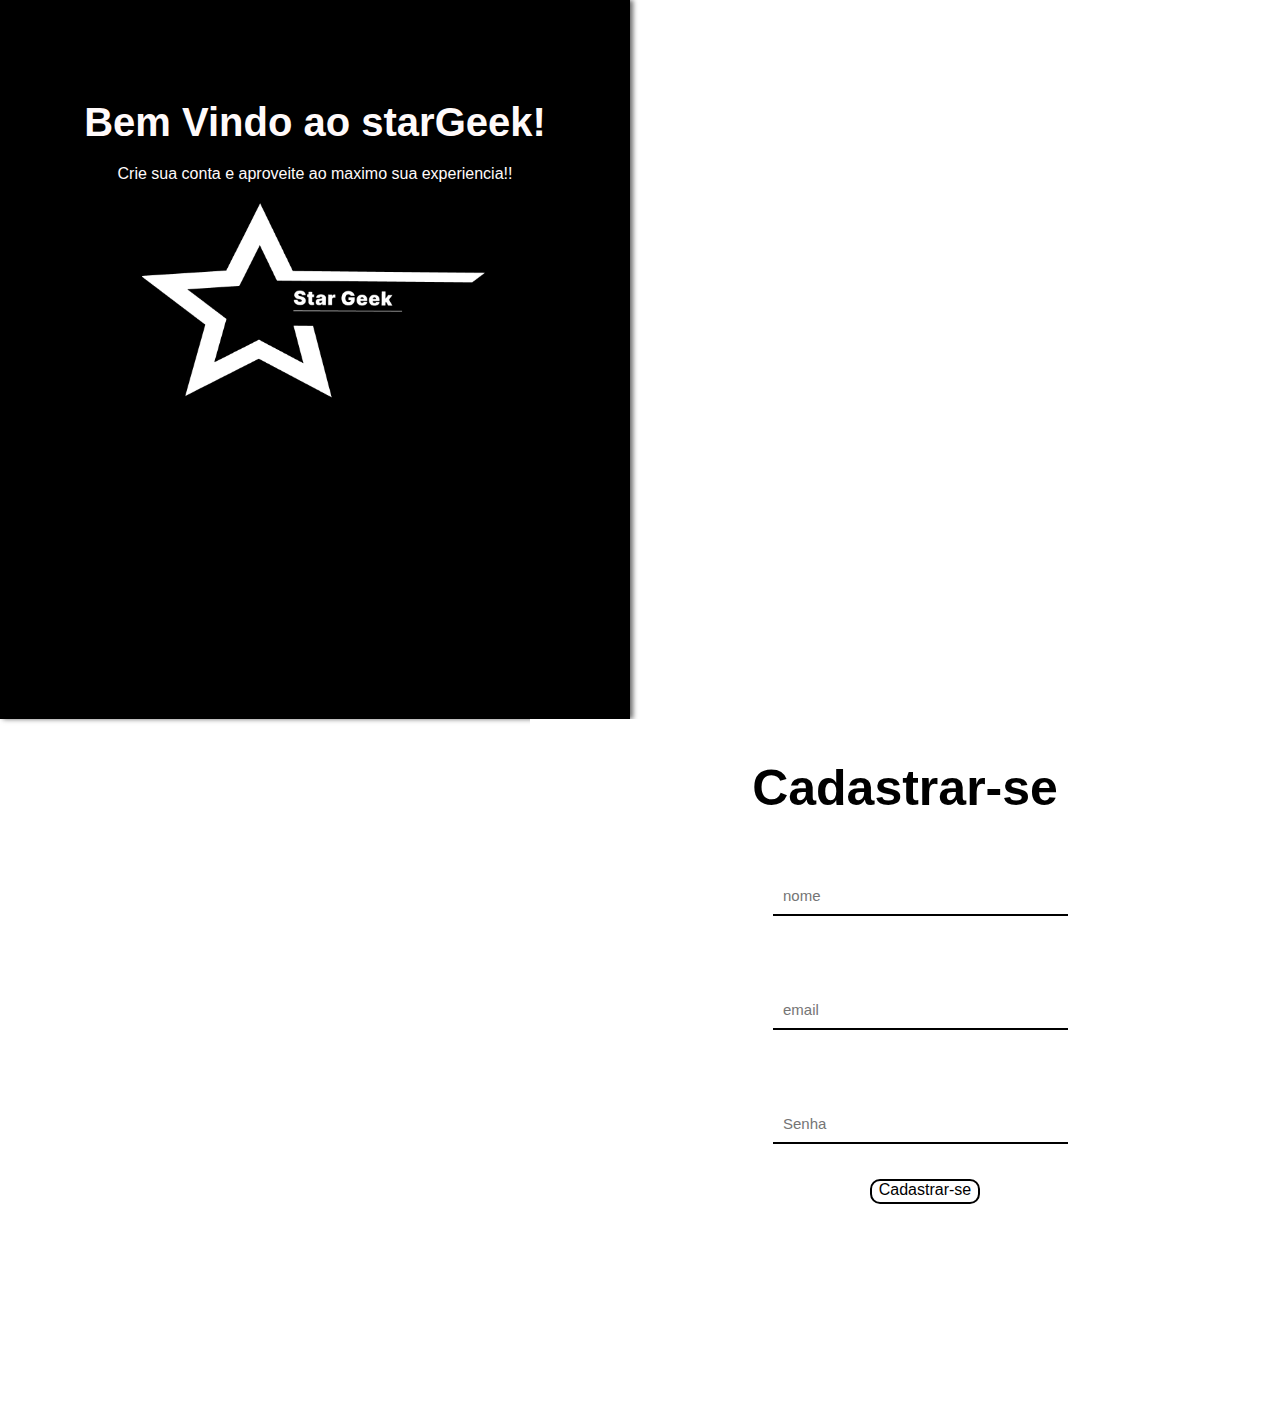
<file: StarGeek copy/cadastro.html>
<!DOCTYPE html>
<html lang="en">
<head>
    <meta charset="UTF-8">
    <meta http-equiv="X-UA-Compatible" content="IE=edge">
    <meta name="viewport" content="width=device-width, initial-scale=1.0">
    <link rel="stylesheet" href="CSS/cadas.css">
    <title>Document</title>
    <link rel="icon" href="img/StarGeeklogo.png">
    <script defer src="starGeek.js"></script>

</head>
<body>

    <section class="certin">
<div class="esquerda">
    
<h1 class="letra">Bem Vindo ao starGeek!</h1>

<p class="letr"> Crie sua conta e aproveite ao maximo sua experiencia!!</p>

<img src="img\StarGeeklogo.png" class="log">
</div>


<div class="direita">

    <h1 class="cada">Cadastrar-se</h1>

     <input type="text" id="nome" placeholder="nome" class="inputa">
     <input type="email" id="email" placeholder="email" class="inputa">
     <input type="password" id="senha" placeholder="Senha" class="inputa">

     <a href="#" onclick="Cadastrar()" class="bota">Cadastrar-se</a>
 
</div>
</section>
</body>
</html>
</file>
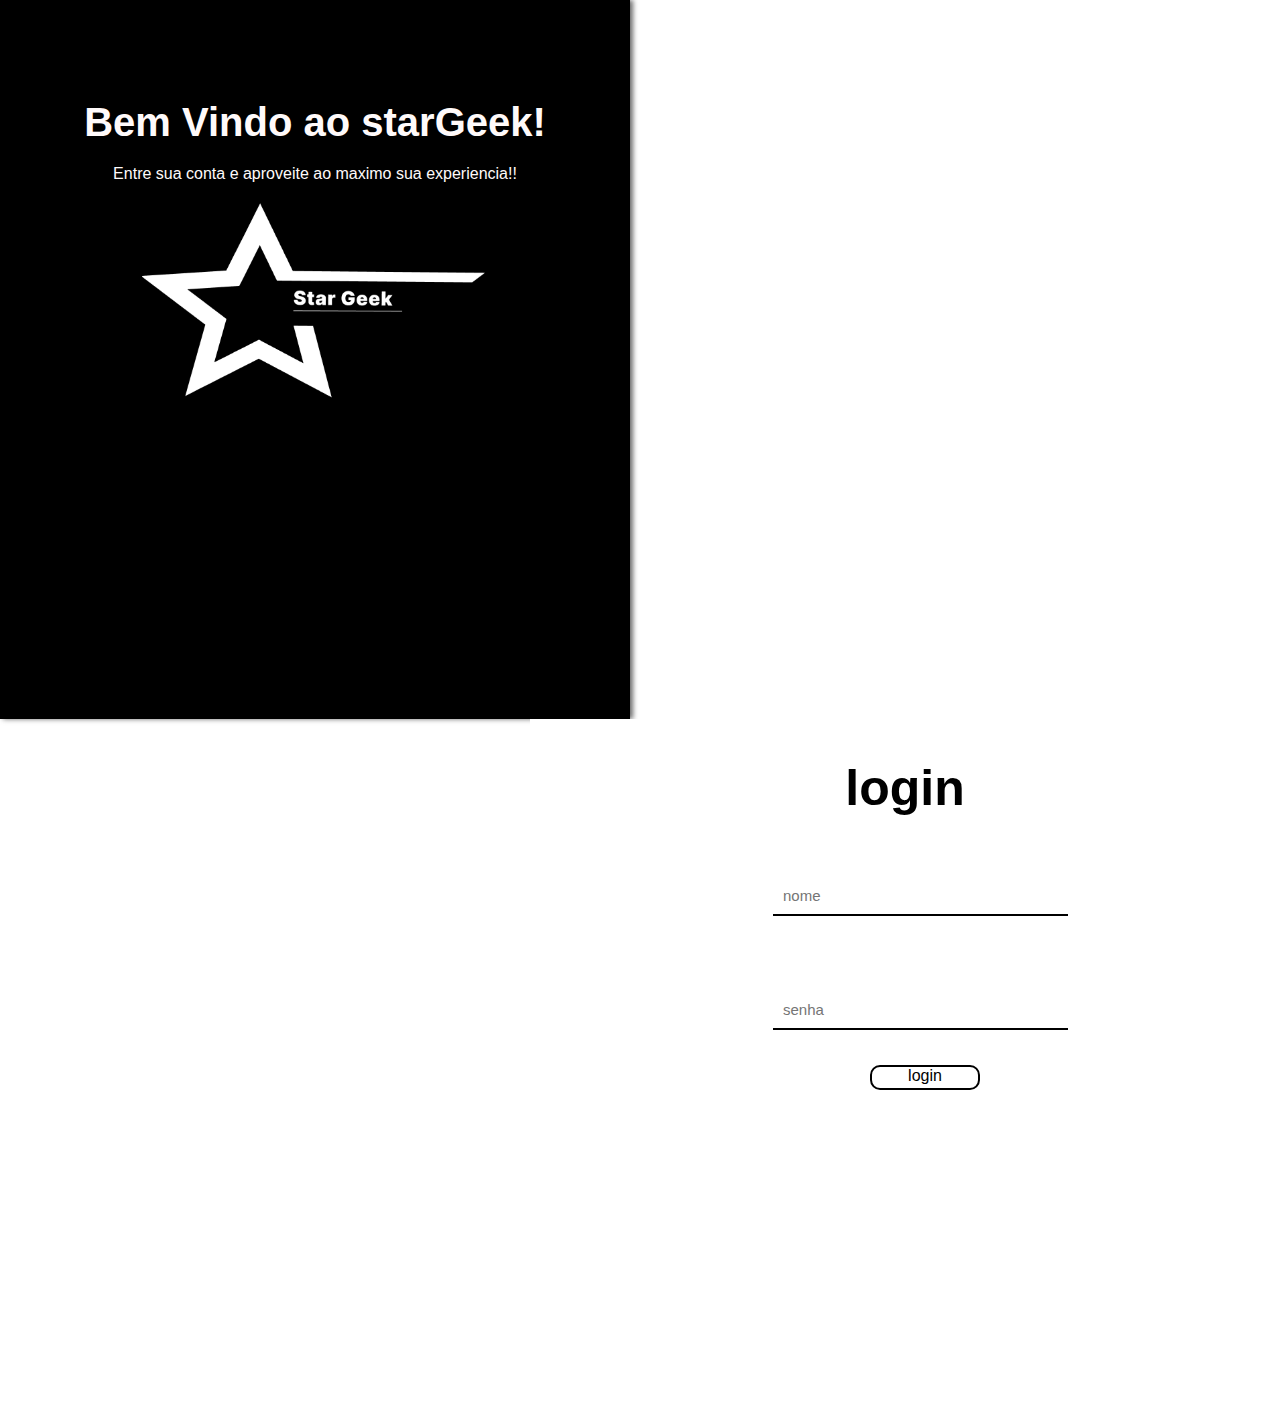
<file: StarGeek copy/login.html>
<!DOCTYPE html>
<html lang="en">
<head>
    <meta charset="UTF-8">
    <meta http-equiv="X-UA-Compatible" content="IE=edge">
    <meta name="viewport" content="width=device-width, initial-scale=1.0">
    <link rel="stylesheet" href="CSS/cadas.css">
    <title>Document</title>
    <link rel="icon" href="img/StarGeeklogo.png">
    <script defer src="starGeek.js"></script>

</head>
<body>

    <section class="certin">
<div class="esquerda">
    
<h1 class="letra">Bem Vindo ao starGeek!</h1>

<p class="letr"> Entre <em></em> sua conta e aproveite ao maximo sua experiencia!!</p>

<img src="img\StarGeeklogo.png" class="log">
</div>


<div class="direita">

    <h1 class="cada">login</h1>

     <input type="text" id="nome" placeholder="nome" class="inputa">
     <input type="password" id="senha" placeholder="senha" class="inputa">

     <a href="#" onclick="login()" class="bota">login</a>
</div>
</section>
</body>
</html>
</file>
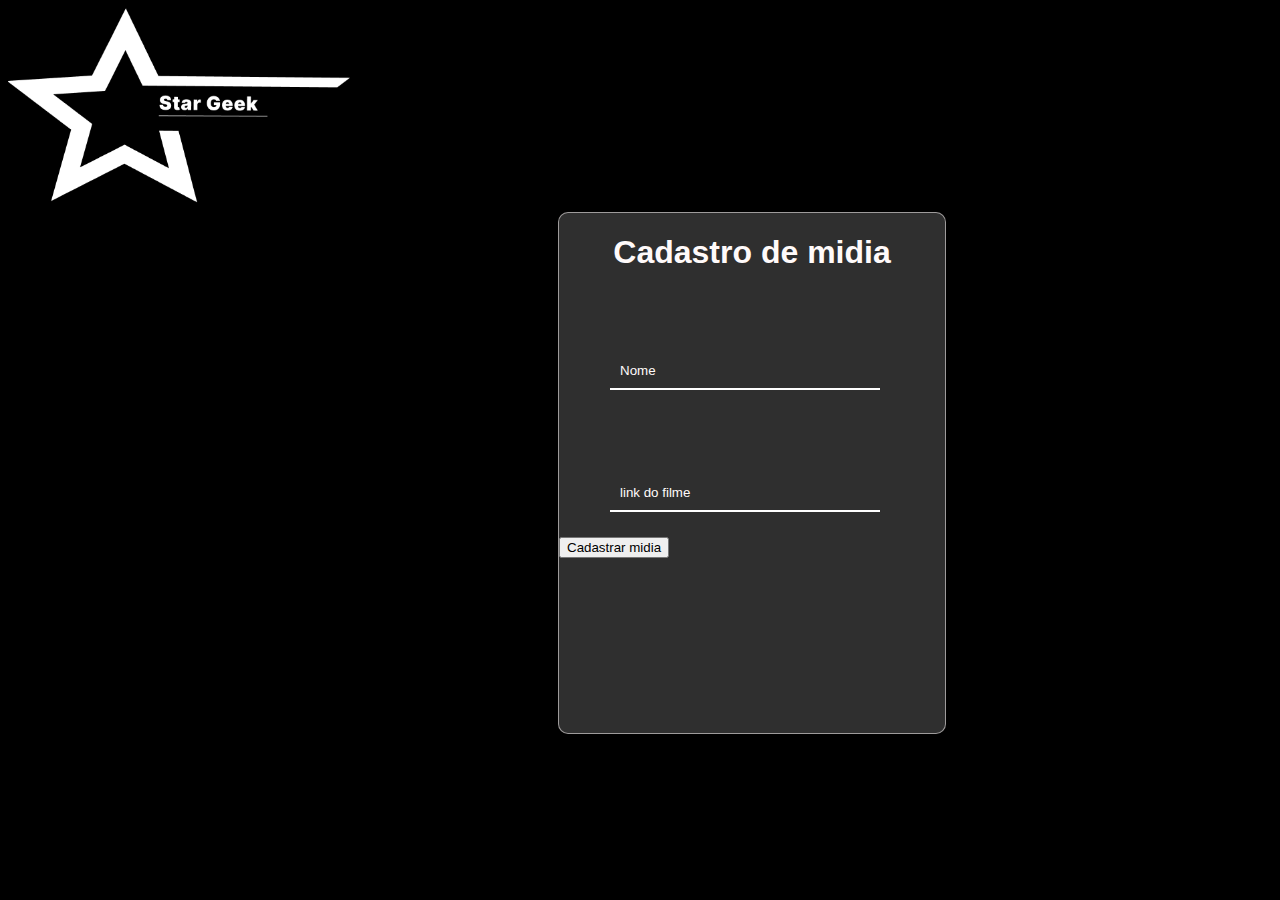
<file: StarGeek copy/midia.html>
<!DOCTYPE html>
<html lang="en">
<head>
    <meta charset="UTF-8">
    <meta http-equiv="X-UA-Compatible" content="IE=edge">
    <meta name="viewport" content="width=device-width, initial-scale=1.0">
    <link rel="stylesheet" href="CSS/midia.css">
    <script src="starGeek.js"></script>
    <title>Star Geek</title>
    <link rel="icon" href="img/StarGeeklogo.png">
</head>
<body>
    <img src="img/StarGeeklogo.png" alt="" class="logo">

    <div class="box">
     <h1 class="cen">Cadastro de midia</h1>

     <input  id="nome" type="text" placeholder="Nome" class="log">
     <input id="link" type="text" placeholder="link do filme" class="log">
     

    <button onclick="Gerar()">Cadastrar midia</button>
    </div>
</body>
</html>
</file>
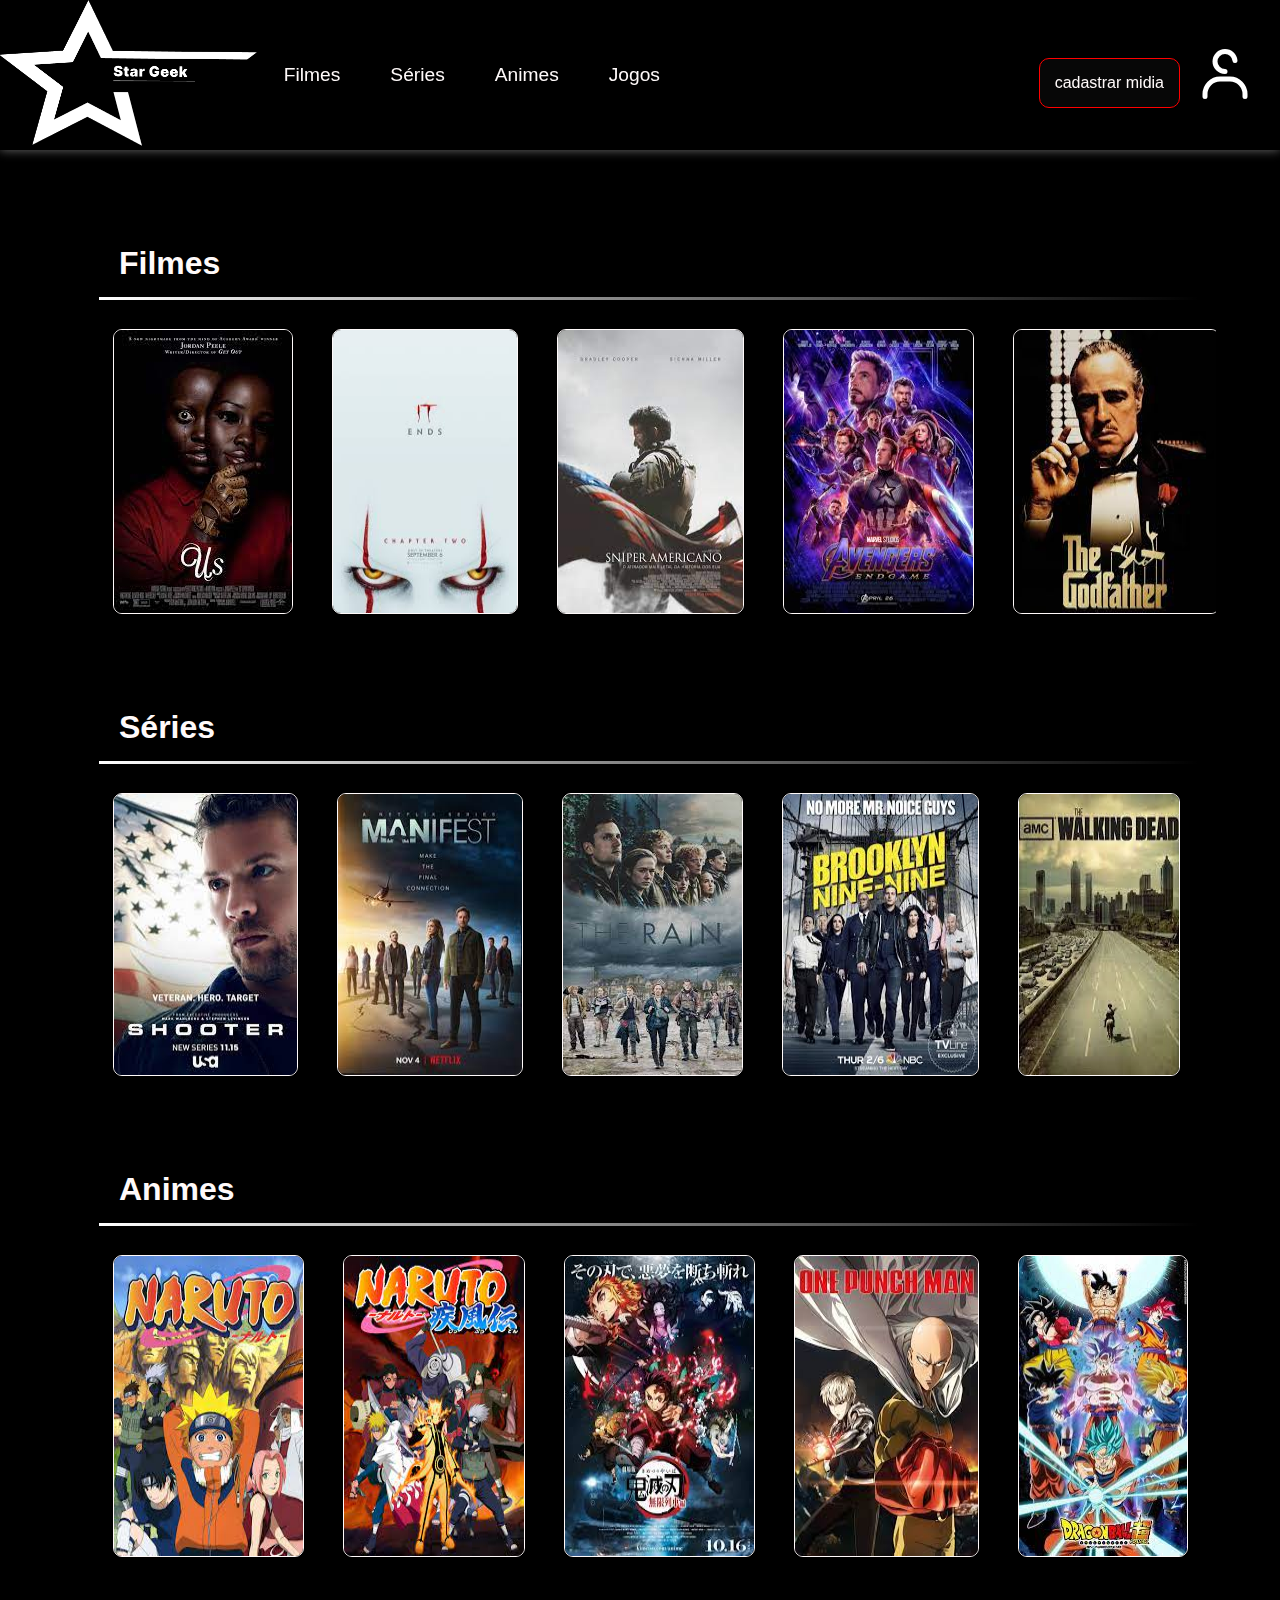
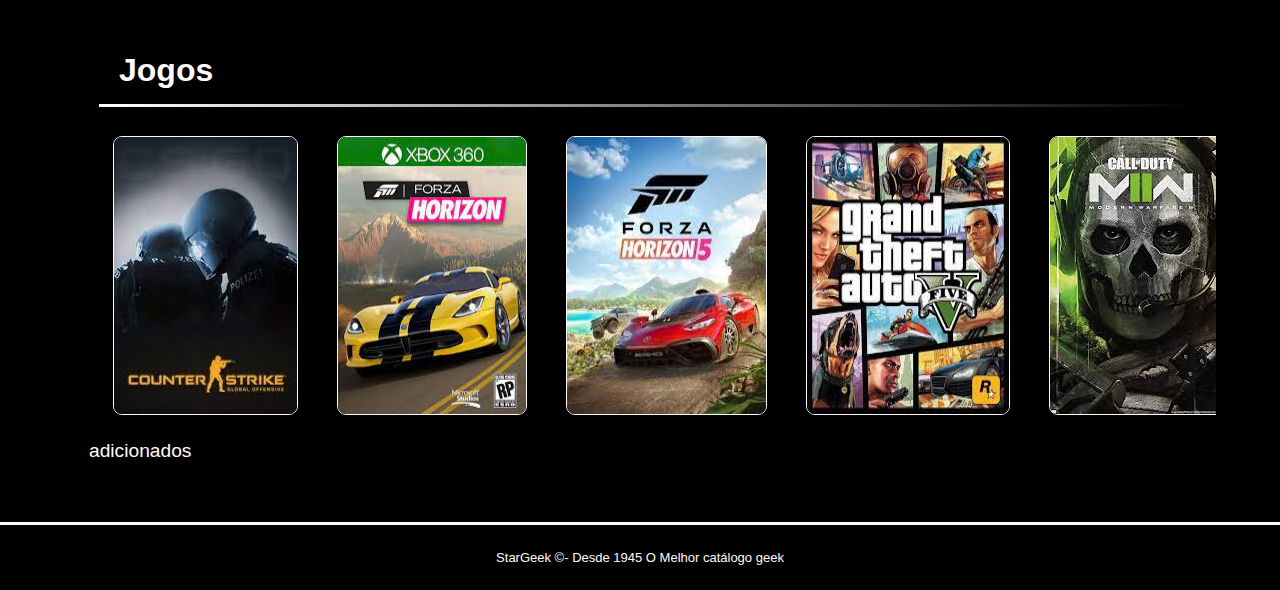
<file: StarGeek copy/principal.html>
<!DOCTYPE html>
<html lang="en">

<head>
    <meta charset="UTF-8">
    <meta http-equiv="X-UA-Compatible" content="IE=edge">
    <meta name="viewport" content="width=device-width, initial-scale=1.0">
    <link rel="stylesheet" href="CSS/principal.css">
    <script src="starGeek.js"></script>
    <title>StarGeek</title>
    <link rel="icon" href="img/StarGeeklogo.png">
</head>

<body onload="CadastrarFilme()">
    <header>
        <div>
            <img src="img/StarGeeklogo.png" class="logo">

            <p>Filmes</p>
            <p>Séries</p>
            <p>Animes</p>
            <p>Jogos</p>
             
        </div>
        <div class="dire">
            <a href="midia.html" class="midia">cadastrar midia</a>
            <a href=""><img src="img/account.svg" alt="" class="perfil"></a>
        </div>
    </header>

    <main>

        <h1>Filmes</h1>
        <hr>
        <div class="f">
            <img src="img/1.jpg" alt="" class="bordinha">
            <img src="img/2.jpg" alt="" class="bordinha">
            <img src="img/3.jpg" alt="" class="bordinha">
            <img src="img/4.jpg" alt="" class="bordinha">
            <img src="img/5.jpg" alt="" class="bordinha">
            <img src="img/6.jpg" alt="" class="bordinha">
            <img src="img/7.jpg" alt="" class="bordinha">
            <img src="img/8.jpg" alt="" class="bordinha">
            <img src="img/9.jpg" alt="" class="bordinha">
            <img src="img/10.jpg" alt="" class="bordinha">
            <img src="img/11.jpg" alt="" class="bordinha">
            <img src="img/12.jpg" alt="" class="bordinha">
        </div>

        <h1>Séries</h1>
        <hr>
        <div class="f">
            <img src="img/20.jpg" alt="" class="bordinha">
            <img src="img/21.jpg" alt="" class="bordinha">
            <img src="img/22.jpg" alt="" class="bordinha">
            <img src="img/23.jpg" alt="" class="bordinha">
            <img src="img/24.jpg" alt="" class="bordinha">
            <img src="img/25.jpg" alt="" class="bordinha">
            <img src="img/26.jpg" alt="" class="bordinha">
            <img src="img/27.jpg" alt="" class="bordinha">
            <img src="img/28.jpg" alt="" class="bordinha">
            <img src="img/29.jpg" alt="" class="bordinha">
            <img src="img/30.jpg" alt="" class="bordinha">
            <img src="img/31.jpg" alt="" class="bordinha">

        </div>

        <h1>Animes</h1>
        <hr>
        <div class="f">
            <img src="img/01.jpg" alt="" class="bordinha">
            <img src="img/02.jpg" alt="" class="bordinha">
            <img src="img/03.jpg" alt="" class="bordinha">
            <img src="img/04.jpg" alt="" class="bordinha">
            <img src="img/05.jpg" alt="" class="bordinha">
            <img src="img/06.jpg" alt="" class="bordinha">
            <img src="img/07.jpg" alt="" class="bordinha">
            <img src="img/08.jpg" alt="" class="bordinha">
            <img src="img/09.jpg" alt="" class="bordinha">
            <img src="img/010.jpg" alt="" class="bordinha">
            <img src="img/011.jpg" alt="" class="bordinha">
            <img src="img/012.jpg" alt="" class="bordinha">

        </div>

        <h1>Jogos</h1>
        <hr>
        <div class="f">
            <img src="img/a.jpg" alt="" class="bordinha">
            <img src="img/b.jpg" alt="" class="bordinha">
            <img src="img/c.jpg" alt="" class="bordinha">
            <img src="img/d.jpg" alt="" class="bordinha">
            <img src="img/e.jpg" alt="" class="bordinha">
            <img src="img/f.jpg" alt="" class="bordinha">
            <img src="img/g.jpg" alt="" class="bordinha">
            <img src="img/h.jpg" alt="" class="bordinha">
            <img src="img/i.jpg" alt="" class="bordinha">
            <img src="img/j.jpg" alt="" class="bordinha">
            <img src="img/k.jpg" alt="" class="bordinha">
            <img src="img/l.jpg" alt="" class="bordinha">
            <img src="img/m.jpg" alt="" class="bordinha">

        </div>
        <p>adicionados</p>
        <div class="f" id="midia">
            
        </div>
    </main>

    <footer>
        <p class="r">StarGeek ©- Desde 1945 O Melhor catálogo geek</p>
    </footer>
</body>

</html>
</file>
<file: StarGeek copy/CSS/cadas.css>
* {
    font-family: 'Trebuchet MS', 'Lucida Sans Unicode', 'Lucida Grande', 'Lucida Sans', Arial, sans-serif;
    margin: 0;
    padding: 0;
    box-sizing: border-box;

}

.letra {
    color: snow;
    font-size: 40px;
    padding-top: 100px;
    padding-bottom: 20px;
}

.letr {
    color: snow;
    padding-bottom: 20px;

}

.esquerda {
    background-color: black;
    width: 630px;
    height: 719px;
    text-align: center;
    box-shadow: 3px 0 5px rgba(0, 0, 0, 0.584);
    display: block;
    float: left;
}

.log {
    height: 200px;
}

.direita {
    width: 750px;
    height: 684px;
    background-color: rgb(255, 255, 255);
    text-align: center;
    display: flex;
    flex-direction: column;
    justify-content: right;
    float: right;
    
}

.inputa{
    border: none;
}

.inputa{
    border-bottom: 2px solid black;
    padding: 10px;
    width: 295px;
    background-color: rgb(255, 255, 255);
    margin-top: 60px;
    margin-bottom: 15px;
    color: black;
    font-size: 15px;
    margin-left: 243px;
    box-shadow: 0 0 0 0 ;
    outline: 0;
}

.cada{
    font-size: 50px;
    padding-top: 40px;
}

.bota{
    text-decoration: none;
    color: black;
    border: 2px solid black;
    width: 110px;
    height: 25px;
    margin-left: 340px;
    margin-top: 20px;
    border-radius: 10px;
  
}

.bota:hover{
    text-decoration: none;
    color: rgb(0, 0, 0);
    border: 2px solid black;
    width: 110px;
    height: 25px;
    margin-left: 340px;
    margin-top: 20px;
    border-radius: 10px;
    transition: 250ms;
    transform: scale(0.9);
}
</file>
<file: StarGeek copy/CSS/midia.css>
*{
    font-family: Verdana, Geneva, Tahoma, sans-serif;
}

body{
    background-color: black;
}

.logo{
    height: 200px;
}

.box{
    background-color: rgb(47, 47, 47);
    width: 386px;
    height: 520px;
    margin-left: 550px;
    border: 1px solid rgba(255, 250, 250, 0.538);
    border-radius: 10px;
}

.cen{
    text-align: center;
    color: snow;
}

.log{
    border: none;
}

.log{
    border-bottom: 2px solid rgb(255, 255, 255);
    padding: 10px;
   width: 250px;
   background-color: rgba(236, 231, 231, 0);
   margin-top: 60px;
   margin-bottom: 25px;

  }

input{
    margin-left: 51px;
}

.botao{
 border: 1px solid red;
 background-color: red;
 text-decoration: none;
 color: snow;
 padding: 15px;
 border-radius: 10px;
 margin-top: 15px;
 flex-direction: column;
 text-align: center;
 margin-left: 148px;

}

::placeholder{
    color: snow;
}


.midia{
    border: 1px solid red;
    background-color: red;
    text-decoration: none;
    color: snow;
    padding: 15px;
    border-radius: 10px;
    margin-top: 15px;
    flex-direction: column;
    text-align: center;
    margin-left: 148px;
    margin-right: 60px;
}
</file>
<file: StarGeek copy/CSS/principal.css>
* {
    font-family: Verdana, Geneva, Tahoma, sans-serif;
    margin: 0;
    padding: 0;
    box-sizing: border-box;
}

body {
    background-color: rgb(0, 0, 0);
}

.logo {
    height: 150px;
    display: flex;
}

header {
    background-color: rgb(0, 0, 0);
    box-shadow: 0 0 10px rgba(255, 255, 255, 0.427);
    display: flex;
    align-items: center;
    justify-content: space-between;
    position: sticky;
    top: 0; 
}

.perfil {
    height: 60px;
    margin-left: 15px;
}

.dire {
    align-items: end;
    margin-right: 25px;
}

.menu {
    display: flex;
    align-items: center;
    height: 100%;
    list-style: none;
    justify-content: space-between;

}






header>div {
    display: flex;
    align-items: center;

}


h1 {
    color: snow;
    margin-top: 95px;
    margin-left: 55px;
}







p {
    color: snow;
    justify-content: space-around;
    padding: 25px;
    font-size: larger;
}

hr {
    margin-top: 15px;
    height: 3px;
    border: 0;
    background: rgb(255, 255, 255);
    background: linear-gradient(90deg, rgba(255, 255, 255, 1) 0%, rgba(255, 255, 255, 1) 0%, rgba(255, 255, 255, 0) 100%, rgba(255, 0, 0, 0.3310574229691877) 100%);
    width: 1100px;
    margin-left: 35px;

}


.bordinha {
    border: 1px solid snow;
    border-radius: 9px;
    margin-top: 29px;
    margin-left: 39px;


}

.bordinha:hover {
    border: 1px solid snow;
    border-radius: 9px;
    margin-top: 29px;
    margin-left: 39px;
    transition: 300ms;
    transform: scale(1.1);

}

.f {
    
    display: flex;
    margin-left: 10px;
    overflow: scroll;
}

.f::-webkit-scrollbar {
    display: none;
}

main {
    max-width: 90vw;
    margin: 0 auto;
}


footer {
    border-top: 3px solid snow;


    margin-top: 35px;
}


.r {
    text-align: center;
    margin margin-top: 30px;
    font-size: small;
}

.midia{
    border: 1px solid red;
    background-color: rgb(7, 7, 7);
    text-decoration: none;
    color: snow;
    padding: 15px;
    border-radius: 10px;
    margin-top: 15px;
    flex-direction: column;
    text-align: center;
    margin-left: 148px;
}

.posta{
    border: 1px solid snow;
    border-radius: 9px;
}

.posta:hover{
    border: 1px solid snow;
    border-radius: 9px;
    transition: 300ms;
    transform: scale(1.1);

}
</file>
